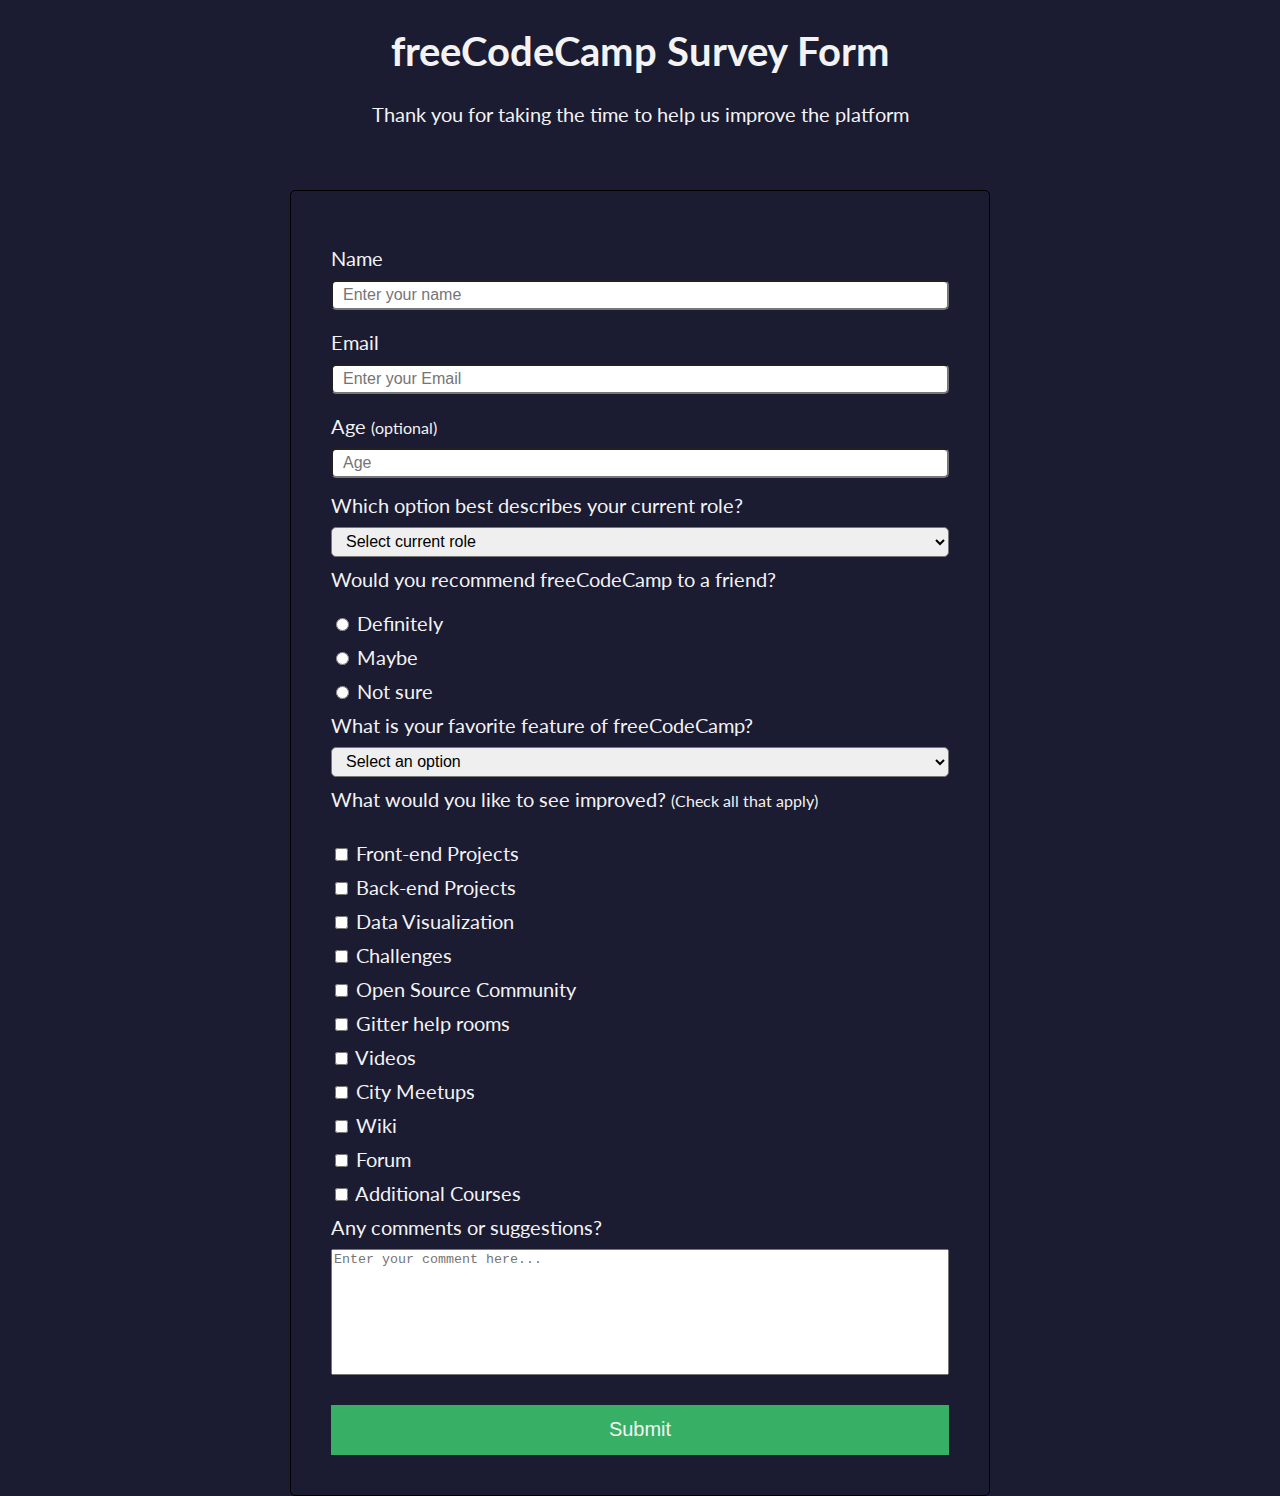
<file: survey_form/survey_form.html>
<!DOCTYPE html>
<html lang="en">
<head>
    <meta charset="UTF-8">
    <meta name="viewport" content="width=device-width, initial-scale=1.0">
    <link rel="stylesheet" href="style.css">
    <link href="https://fonts.googleapis.com/css2?family=Lato:wght@300;400;700&display=swap" rel="stylesheet"> 
    <title>Survey Form</title>
</head>
<body>
    <header>
        <h1 id="title">freeCodeCamp Survey Form</h1>
        <p id="description">Thank you for taking the time to help us improve the platform</p>
    </header>
    <div id="bloco">
        <form action="" id="survey-form">
            <div class="dados">
                <label for="" id="name-label">Name</label>
                <input type="text" placeholder="Enter your name" id="name" class="input" required>
            </div>
            <div class="dados">
                <label for="" id="email-label">Email</label>
                <input type="email" placeholder="Enter your Email" id="email" class="input" required>
            </div>
            <div class="dados">
                <label for="" id="number-label">Age <span>(optional)</span></label>
                <input type="number" placeholder="Age" min="10" max="99" id="number" class="input">
            </div>

            <label for="">Which option best describes your current role?</label>
            
            <select name="" id="dropdown" class="input">
                <option value="">Select current role</option>
                <option value="">Student</option>
                <option value="">Full Time Job</option>
                <option value="">Full Time Learner</option>
                <option value="">Prefer not to say</option>
                <option value="">Other</option>
            </select>
            
            <label for="">Would you recommend freeCodeCamp to a friend?</label>
            <div class="campo">
                <input type="radio" name="name" value="definitely">
                <label for="">Definitely</label>
            </div>
            <div class="campo">
                <input type="radio" name="name" value="maybe">
                <label for="">Maybe</label>
            </div>
            <div class="campo">
                <input type="radio" name="name" value="note-sure">
                <label for="">Not sure</label>
            </div>

            <label for="">What is your favorite feature of freeCodeCamp?</label>
            <select name="" id="" class="input">
                <option value="">Select an option</option>
                <option value="">Challenges</option>
                <option value="">Projects</option>
                <option value="">Community</option>
                <option value="">Open Source</option>
            </select>

            <label for="">What would you like to see improved? <span>(Check all that apply)</span></label>
                <div class="campo">
                    <div class="campo">
                        <input type="checkbox" name="Front-end Projects" id="" value="front-end-projects">
                        <label for="">Front-end Projects</label>
                    </div>
                    <div class="campo">
                        <input type="checkbox" name="Back-end Projects" id="" value="back-end-projects">
                        <label for="">Back-end Projects</label>  
                    </div>    
                    <div class="campo">
                        <input type="checkbox" name="" id="" value="data-visualization">
                        <label for="">Data Visualization</label>
                    </div>
                    <div class="campo">
                        <input type="checkbox" name="" id="" value="challenges">
                        <label for="">Challenges</label>
                    </div>
                    <div class="campo">
                        <input type="checkbox" name="" id="" value="open-source-community">
                        <label for="">Open Source Community</label>
                    </div>
                    <div class="campo">
                        <input type="checkbox" name="" id="" value="gitter-help-rooms">
                        <label for="">Gitter help rooms</label>
                    </div>
                    <div class="campo">
                        <input type="checkbox" name="" id="" value="videos">
                        <label for="">Videos</label>
                    </div>
                    <div class="campo">
                        <input type="checkbox" name="" id="" value="city-meetups">
                        <label for="">City Meetups</label>
                    </div>
                    <div class="campo">
                        <input type="checkbox" name="" id="" value="wiki">
                        <label for="">Wiki</label>
                    </div>
                    <div class="campo">
                        <input type="checkbox" name="" id="" value="forum">
                        <label for="">Forum</label>
                    </div>
                    <div class="campo">
                        <input type="checkbox" name="" id="" value="additional-courses">
                        <label for="">Additional Courses</label>
                    </div>
                </div>    
            <label for="">Any comments or suggestions?</label>

            <textarea name="" id="" cols="10" rows="10" placeholder="Enter your comment here..."></textarea>

            <button type="submit" id="submit">Submit</button>

        </form>
    </div>
    
</body>
</html>
</file>
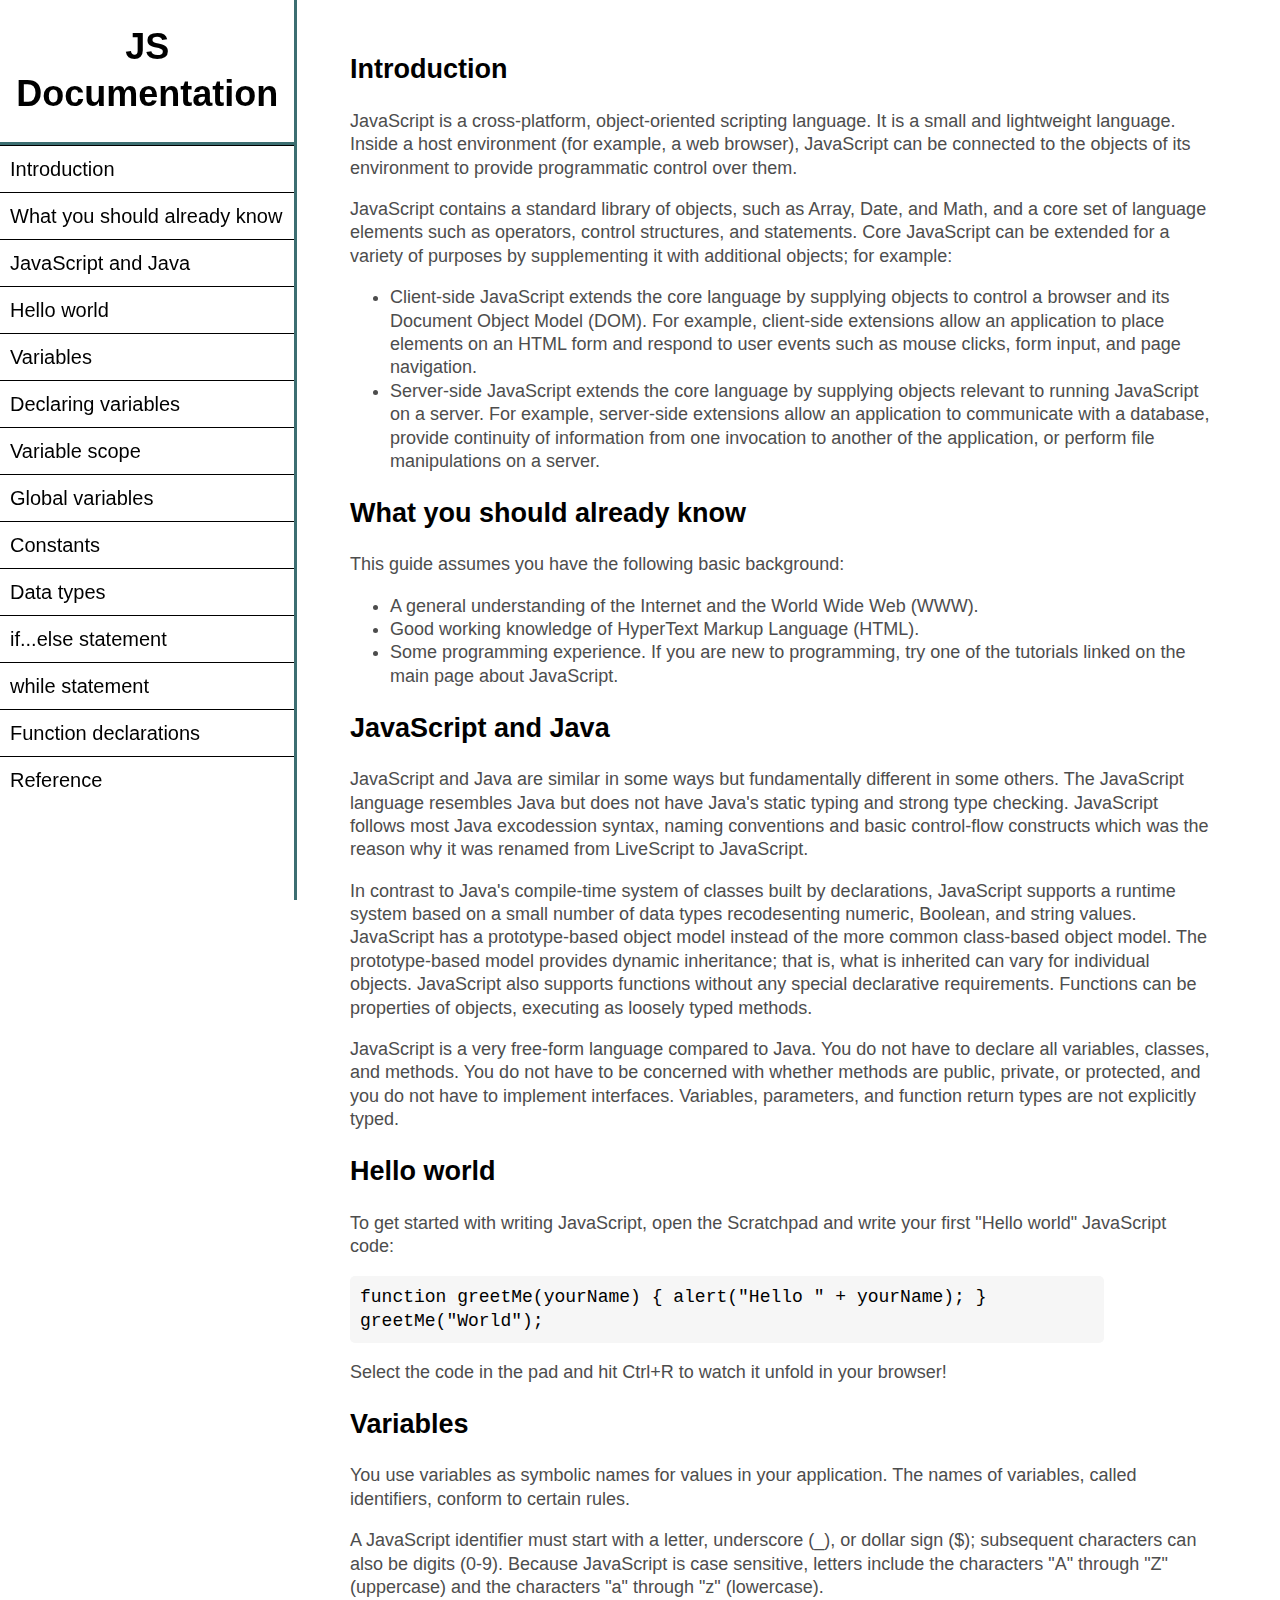
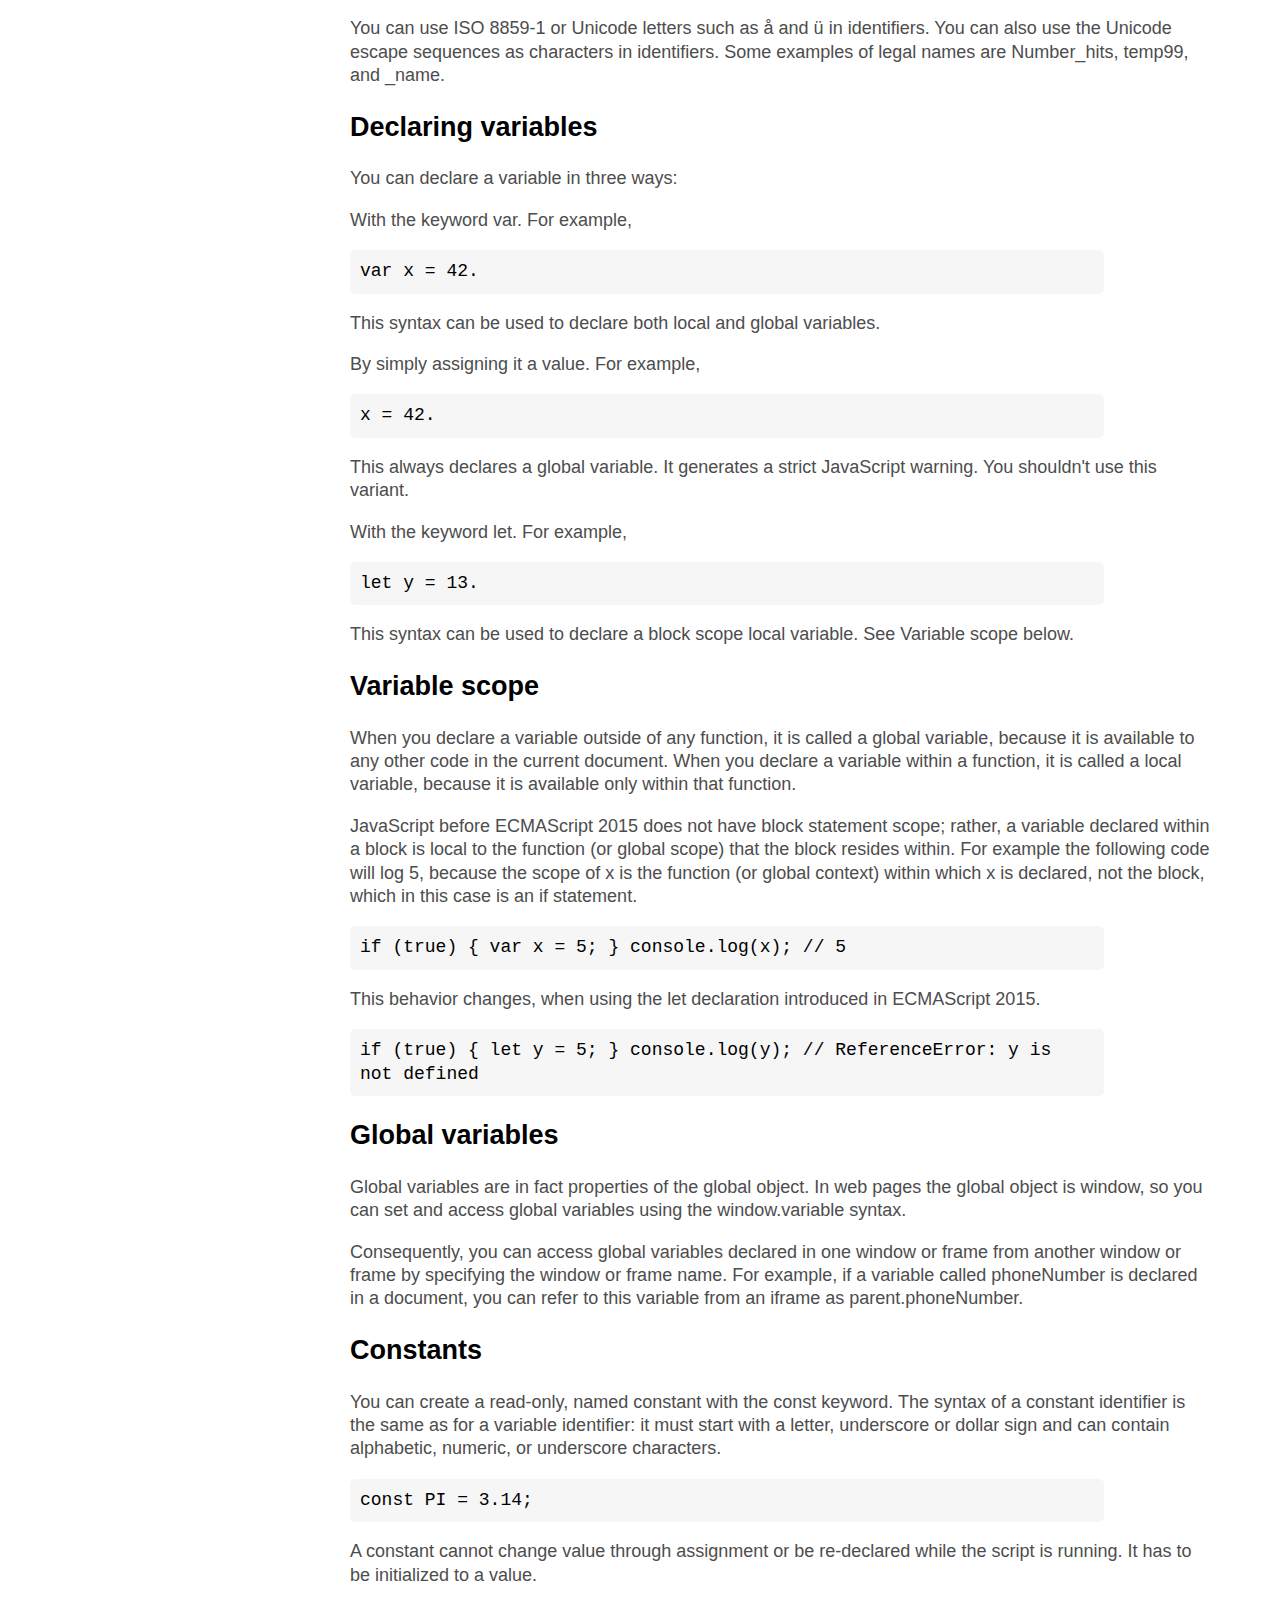
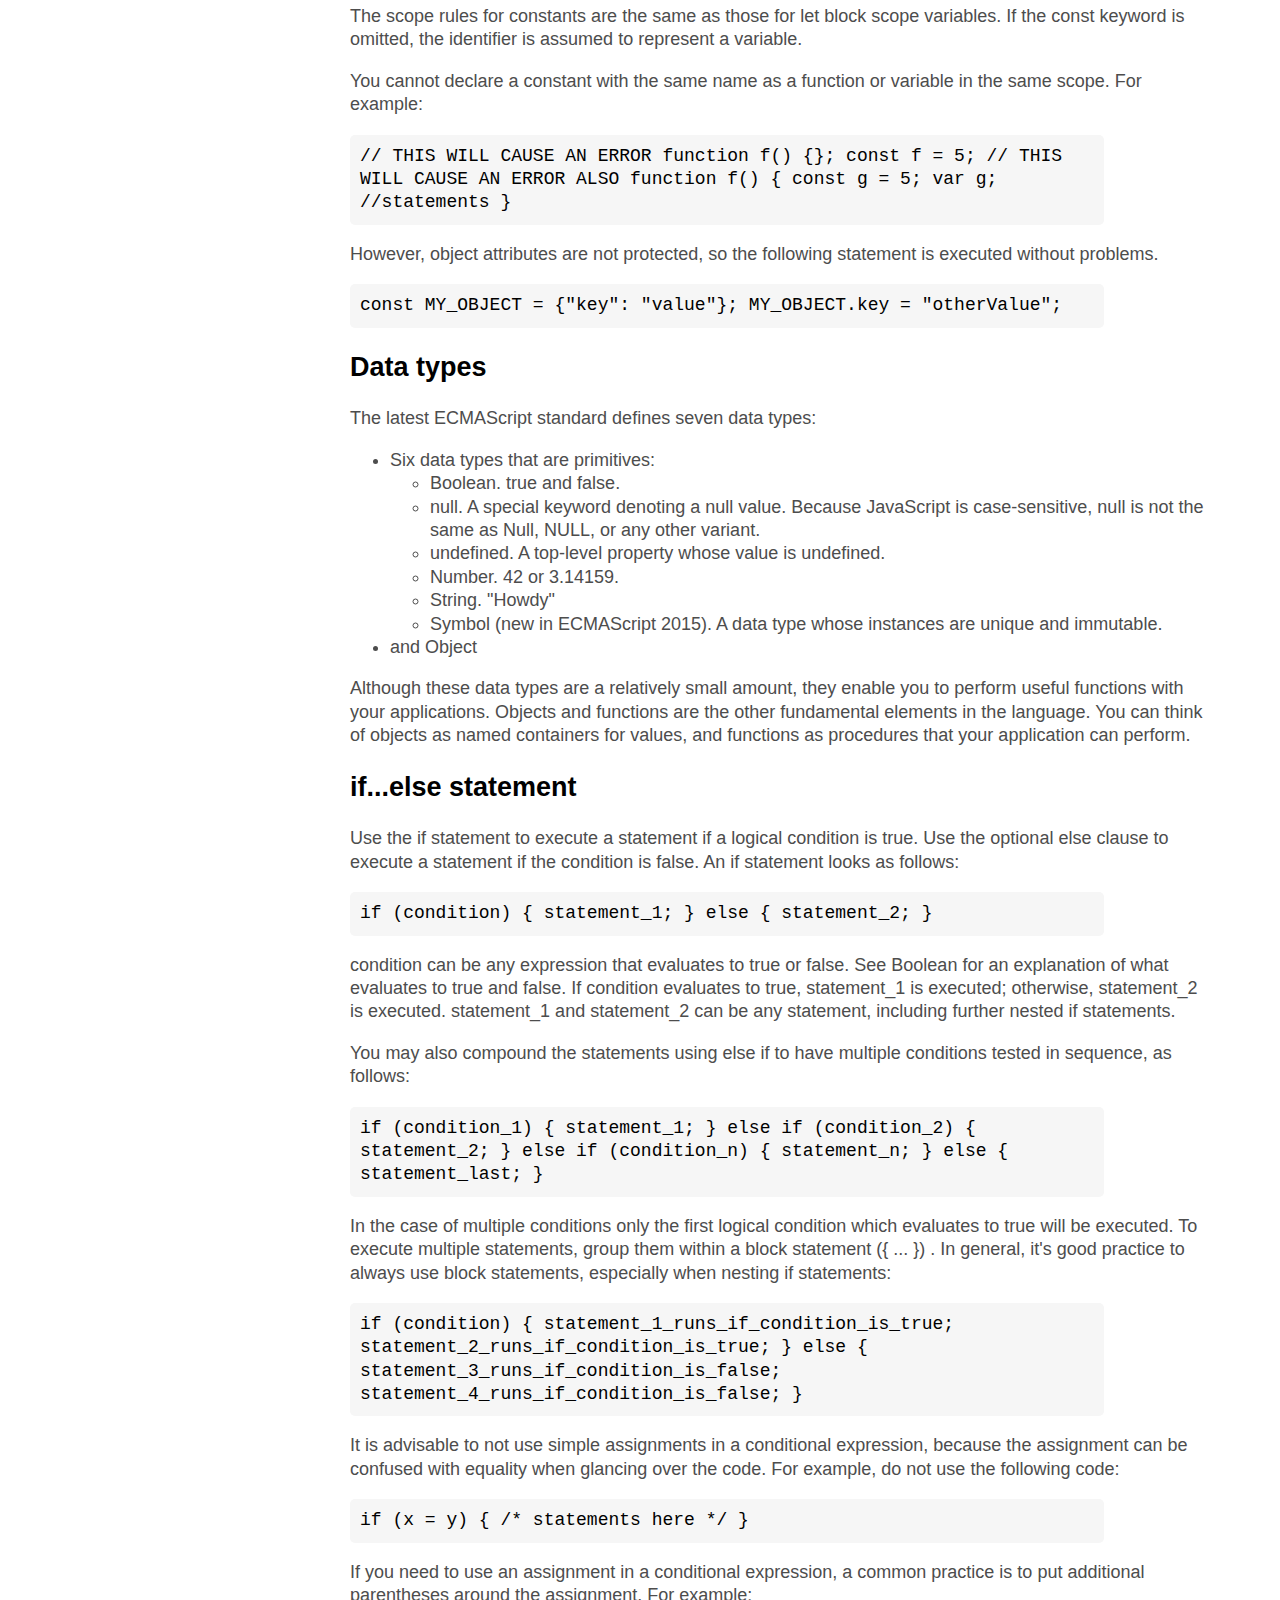
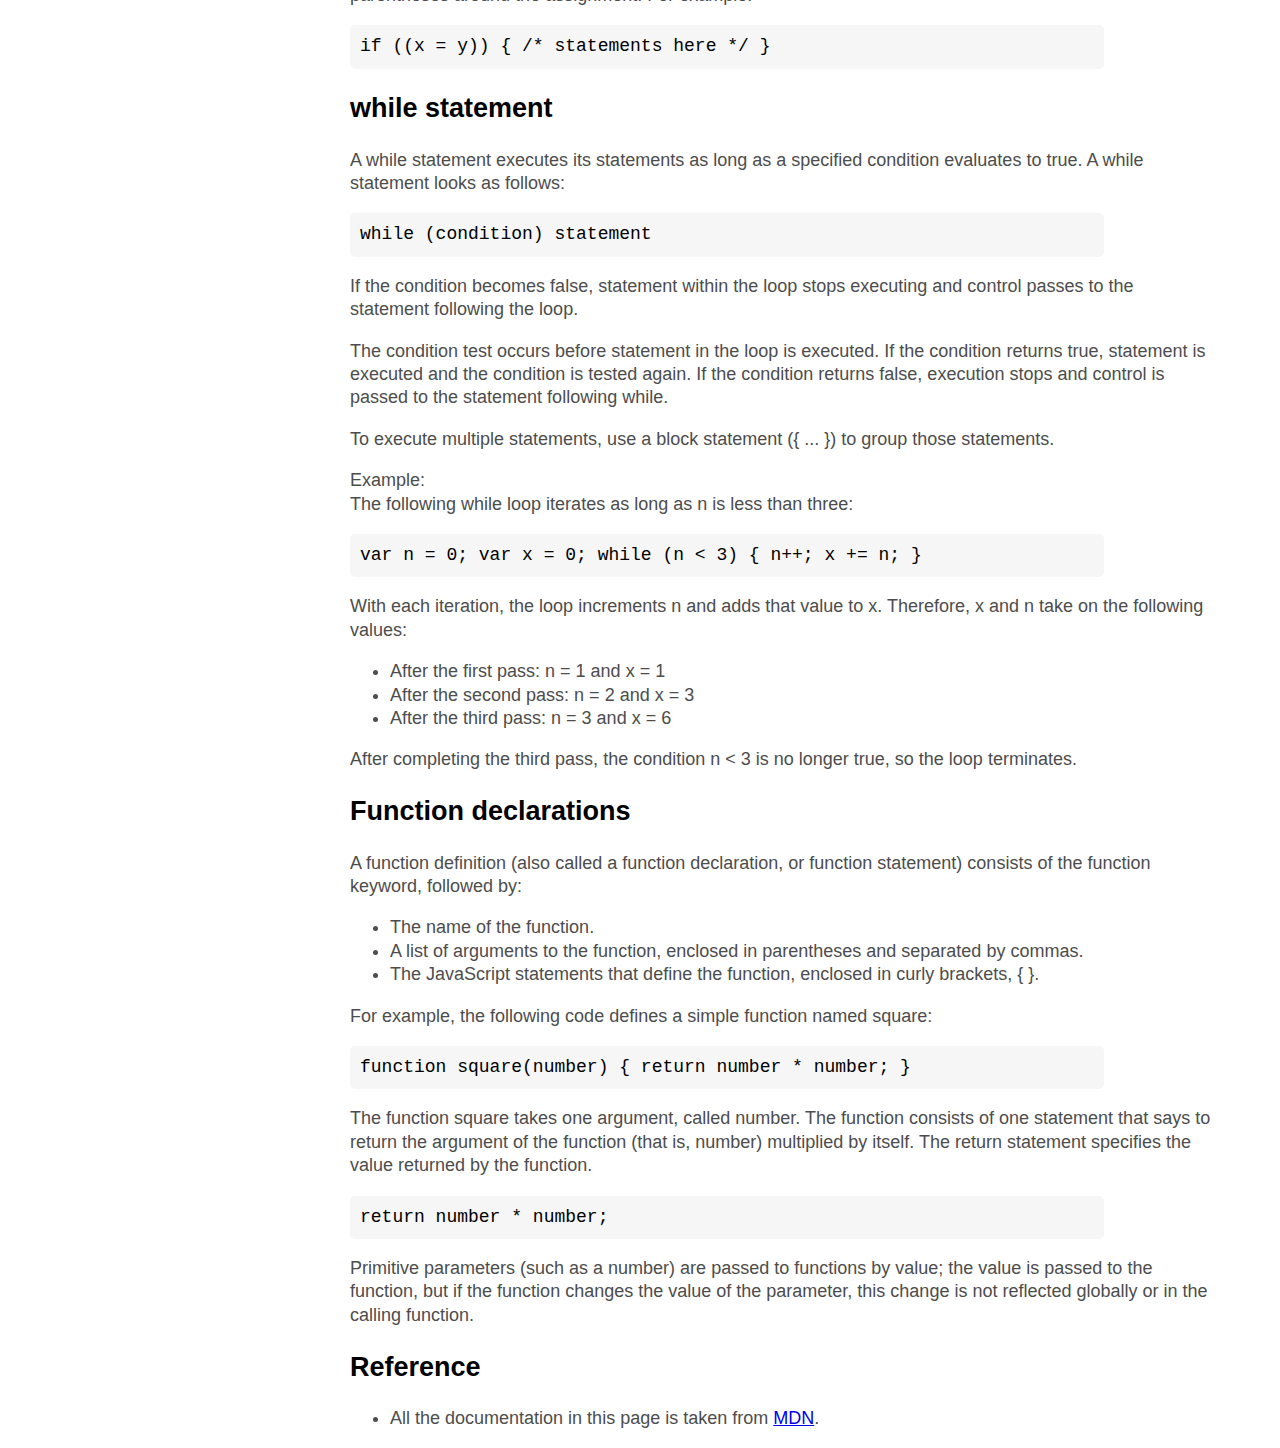
<file: technical_documentation_page/tech_doc_page.html>
<!DOCTYPE html>
<html lang="en">
<head>
    <meta charset="UTF-8">
    <meta http-equiv="X-UA-Compatible" content="IE=edge">
    <meta name="viewport" content="width=device-width, initial-scale=1.0">
    <link rel="stylesheet" href="tech_page_style.css">
    <title>Technical Documentation Page</title>
</head>
<body>

    <nav id="navbar">
        <header>
            <h1>JS Documentation</h1>
        </header>

        <ul>
            <li><a href="#Introduction" class="nav-link">Introduction</a></li>
            <li><a href="#What_you_should_already_know" class="nav-link">What you should already know</a></li>
            <li><a href="#JavaScript_and_Java" class="nav-link">JavaScript and Java</a></li>
            <li><a href="#Hello_world" class="nav-link">Hello world</a></li>
            <li><a href="#Variables" class="nav-link">Variables</a></li>
            <li><a href="#Declaring_variables" class="nav-link">Declaring variables</a></li>
            <li><a href="#Variable_scope" class="nav-link">Variable scope</a></li>
            <li><a href="#Global_variables" class="nav-link">Global variables</a></li>
            <li><a href="#Constants" class="nav-link">Constants</a></li>
            <li><a href="#Data_types" class="nav-link">Data types</a></li>
            <li><a href="#if...else_statement" class="nav-link">if...else statement</a></li>
            <li><a href="#while_statement" class="nav-link">while statement</a></li>
            <li><a href="#Function_declarations" class="nav-link">Function declarations</a></li>
            <li><a href="#Reference" class="nav-link">Reference</a></li>
        </ul>
    </nav>

    <main id="main-doc">
        <section class="main-section"  id="Introduction">

            <header>
                <h2>Introduction</h2>
            </header>

            <article>
                <p>JavaScript is a cross-platform, object-oriented scripting language. It is a small and lightweight language. Inside a host environment (for example, a web browser), JavaScript can be connected to the objects of its environment to provide programmatic control over them. </p>

                <p>JavaScript contains a standard library of objects, such as Array, Date, and Math, and a core set of language elements such as operators, control structures, and statements. Core JavaScript can be extended for a variety of purposes by supplementing it with additional objects; for example: </p>

                <ul>
                    <li>Client-side JavaScript extends the core language by supplying objects to control a browser and its Document Object Model (DOM). For example, client-side extensions allow an application to place elements on an HTML form and respond to user events such as mouse clicks, form input, and page navigation. </li>
                    <li>Server-side JavaScript extends the core language by supplying objects relevant to running JavaScript on a server. For example, server-side extensions allow an application to communicate with a database, provide continuity of information from one invocation to another of the application, or perform file manipulations on a server. </li>
                </ul>

            </article>

        </section>

        <section class="main-section"  id="What_you_should_already_know">

            <header>
                <h2>What you should already know</h2>
            </header>

            <article>

                <p>This guide assumes you have the following basic background:</p>

                <ul>
                    <li>A general understanding of the Internet and the World Wide Web (WWW).</li>
                    <li>Good working knowledge of HyperText Markup Language (HTML).</li>
                    <li>Some programming experience. If you are new to programming, try one of the tutorials linked on the main page about JavaScript. </li>
                </ul>

            </article>
        </section>

        <section class="main-section"  id="JavaScript_and_Java">

            <header>
                <h2>JavaScript and Java</h2>
            </header>

            <article>
                
                <p>JavaScript and Java are similar in some ways but fundamentally different in some others. The JavaScript language resembles Java but does not have Java's static typing and strong type checking. JavaScript follows most Java excodession syntax, naming conventions and basic control-flow constructs which was the reason why it was renamed from LiveScript to JavaScript. </p>

                <p>In contrast to Java's compile-time system of classes built by declarations, JavaScript supports a runtime system based on a small number of data types recodesenting numeric, Boolean, and string values. JavaScript has a prototype-based object model instead of the more common class-based object model. The prototype-based model provides dynamic inheritance; that is, what is inherited can vary for individual objects. JavaScript also supports functions without any special declarative requirements. Functions can be properties of objects, executing as loosely typed methods. </p>

                <p>JavaScript is a very free-form language compared to Java. You do not have to declare all variables, classes, and methods. You do not have to be concerned with whether methods are public, private, or protected, and you do not have to implement interfaces. Variables, parameters, and function return types are not explicitly typed. </p>

            </article>

        </section>

        <section class="main-section" id="Hello_world">

            <header>
                <h2>Hello world</h2>
            </header>

            <article>
                
                <p>To get started with writing JavaScript, open the Scratchpad and write your first "Hello world" JavaScript code: </p>

                <code>
                    function greetMe(yourName) { alert("Hello " + yourName); }
                    greetMe("World");
                </code>

                <p>Select the code in the pad and hit Ctrl+R to watch it unfold in your browser! </p>

            </article>

        </section>

        <section class="main-section" id="Variables">

            <header>
                <h2>Variables</h2>
            </header>

            <article>

                <p>You use variables as symbolic names for values in your application. The names of variables, called identifiers, conform to certain rules.</p>

                <p>A JavaScript identifier must start with a letter, underscore (_), or dollar sign ($); subsequent characters can also be digits (0-9). Because JavaScript is case sensitive, letters include the characters "A" through "Z" (uppercase) and the characters "a" through "z" (lowercase).</p>

                <p>You can use ISO 8859-1 or Unicode letters such as å and ü in identifiers. You can also use the Unicode escape sequences as characters in identifiers. Some examples of legal names are Number_hits, temp99, and _name.</p>

            </article>

        </section>

        <section class="main-section" id="Declaring_variables">

            <header>
                <h2>Declaring variables</h2>
            </header>

            <article>
                
                <p>You can declare a variable in three ways: </p>

                <p>With the keyword var. For example,</p>

                <code>
                    var x = 42.
                </code>

                <p>This syntax can be used to declare both local and global variables.</p>

                <p>By simply assigning it a value. For example,</p>

                <code>
                    x = 42.
                </code>

                <p>This always declares a global variable. It generates a strict JavaScript warning. You shouldn't use this variant.</p>

                <p>With the keyword let. For example,</p>

                <code>
                    let y = 13.
                </code>

                <p> This syntax can be used to declare a block scope local variable. See Variable scope below. </p>

            </article>

        </section>

        <section class="main-section" id="Variable_scope">

            <header>
                <h2>Variable scope</h2>
            </header>

            <article>
                
                <p>When you declare a variable outside of any function, it is called a global variable, because it is available to any other code in the current document. When you declare a variable within a function, it is called a local variable, because it is available only within that function.</p>

                <p>JavaScript before ECMAScript 2015 does not have block statement scope; rather, a variable declared within a block is local to the function (or global scope) that the block resides within. For example the following code will log 5, because the scope of x is the function (or global context) within which x is declared, not the block, which in this case is an if statement.</p>

                <code>
                    if (true) { var x = 5; } console.log(x); // 5
                </code>

                <p>This behavior changes, when using the let declaration introduced in ECMAScript 2015.</p>

                <code>
                    if (true) { let y = 5; } console.log(y); // ReferenceError: y is not
                    defined
                </code>

            </article>

        </section>

        <section class="main-section" id="Global_variables">

            <header>
                <h2>Global variables</h2>
            </header>

            <article>
                
                <p>Global variables are in fact properties of the global object. In web pages the global object is window, so you can set and access global variables using the window.variable syntax.</p>

                <p>Consequently, you can access global variables declared in one window or frame from another window or frame by specifying the window or frame name. For example, if a variable called phoneNumber is declared in a document, you can refer to this variable from an iframe as parent.phoneNumber.</p>


            </article>

        </section>

        <section class="main-section" id="Constants">

            <header>
                <h2>Constants</h2>
            </header>

            <article>
                
                <p>You can create a read-only, named constant with the const keyword. The syntax of a constant identifier is the same as for a variable identifier: it must start with a letter, underscore or dollar sign and can contain alphabetic, numeric, or underscore characters.</p>

                <code>
                    const PI = 3.14;
                </code>

                <p>A constant cannot change value through assignment or be re-declared while the script is running. It has to be initialized to a value.</p>

                <p>The scope rules for constants are the same as those for let block scope variables. If the const keyword is omitted, the identifier is assumed to represent a variable.</p>

                <p>You cannot declare a constant with the same name as a function or variable in the same scope. For example:</p>

                <code>
                    // THIS WILL CAUSE AN ERROR function f() {}; const f = 5; // THIS WILL
                    CAUSE AN ERROR ALSO function f() { const g = 5; var g; //statements
                    }
                </code>

                <p>However, object attributes are not protected, so the following statement is executed without problems.</p>

                <code>
                    const MY_OBJECT = {"key": "value"}; MY_OBJECT.key = "otherValue";
                </code>

            </article>

        </section>

        <section class="main-section"  id="Data_types">

            <header>
                <h2>Data types</h2>
            </header>

            <article>
                
                <p>The latest ECMAScript standard defines seven data types:</p>

                <ul>
                    <li>Six data types that are primitives:
                        <ul>
                            <li>Boolean. true and false.</li>
                            <li>null. A special keyword denoting a null value. Because JavaScript is case-sensitive, null is not the same as Null, NULL, or any other variant.</li>
                            <li>undefined. A top-level property whose value is undefined.</li>
                            <li>Number. 42 or 3.14159.</li>
                            <li>String. "Howdy"</li>
                            <li>Symbol (new in ECMAScript 2015). A data type whose instances are unique and immutable.</li>
                        </ul>
                    </li>
                    <li>and Object</li>
                </ul>

                <p>Although these data types are a relatively small amount, they enable you to perform useful functions with your applications. Objects and functions are the other fundamental elements in the language. You can think of objects as named containers for values, and functions as procedures that your application can perform.</p>

            </article>

        </section>

        <section class="main-section" id="if...else_statement">

            <header>
                <h2>if...else statement</h2>
            </header>

            <article>
                
                <p>Use the if statement to execute a statement if a logical condition is true. Use the optional else clause to execute a statement if the condition is false. An if statement looks as follows:</p>

                <code>
                    if (condition) { statement_1; } else { statement_2; }
                </code>

                <p>condition can be any expression that evaluates to true or false. See Boolean for an explanation of what evaluates to true and false. If condition evaluates to true, statement_1 is executed; otherwise, statement_2 is executed. statement_1 and statement_2 can be any statement, including further nested if statements.</p>
        
                <p>You may also compound the statements using else if to have multiple conditions tested in sequence, as follows:</p>

                <code>
                    if (condition_1) { statement_1; } else if (condition_2) { statement_2;
                    } else if (condition_n) { statement_n; } else { statement_last; }
                </code>

                <p>In the case of multiple conditions only the first logical condition which evaluates to true will be executed. To execute multiple statements, group them within a block statement ({ ... }) . In general, it's good practice to always use block statements, especially when nesting if statements:</p>

                <code>
                    if (condition) { statement_1_runs_if_condition_is_true;
                    statement_2_runs_if_condition_is_true; } else {
                    statement_3_runs_if_condition_is_false;
                    statement_4_runs_if_condition_is_false; }
                </code>

                <p>It is advisable to not use simple assignments in a conditional expression, because the assignment can be confused with equality when glancing over the code. For example, do not use the following code:</p>

                <code>
                    if (x = y) { /* statements here */ }
                </code>

                <p>If you need to use an assignment in a conditional expression, a common practice is to put additional parentheses around the assignment. For example:</p>

                <code>
                    if ((x = y)) { /* statements here */ }
                </code>

            </article>

        </section>

        <section class="main-section" id="while_statement">

            <header>
                <h2>while statement</h2>
            </header>

            <article>
                
                <p>A while statement executes its statements as long as a specified condition evaluates to true. A while statement looks as follows:</p>

                <code>
                    while (condition) statement
                </code>

                <p>If the condition becomes false, statement within the loop stops executing and control passes to the statement following the loop.</p>

                <p>The condition test occurs before statement in the loop is executed. If the condition returns true, statement is executed and the condition is tested again. If the condition returns false, execution stops and control is passed to the statement following while.</p>

                <p>To execute multiple statements, use a block statement ({ ... }) to group those statements.</p>

                <p>Example:</br>
                    The following while loop iterates as long as n is less than three:
                </p>

                <code>
                    var n = 0; var x = 0; while (n < 3) { n++; x += n; }
                </code>

                <p>With each iteration, the loop increments n and adds that value to x. Therefore, x and n take on the following values:</p>

                <ul>
                    <li>After the first pass: n = 1 and x = 1</li>
                    <li>After the second pass: n = 2 and x = 3</li>
                    <li>After the third pass: n = 3 and x = 6</li>
                </ul>

                <p>After completing the third pass, the condition n < 3 is no longer true, so the loop terminates.</p>

            </article>

        </section>

        <section class="main-section"  id="Function_declarations">

            <header>
                <h2>Function declarations</h2>
            </header>

            <article>

                <p>A function definition (also called a function declaration, or function statement) consists of the function keyword, followed by:</p>

                <ul>
                    <li>The name of the function.</li>
                    <li>A list of arguments to the function, enclosed in parentheses and separated by commas.</li>
                    <li>The JavaScript statements that define the function, enclosed in curly brackets, { }.</li>
                </ul>

                <p>For example, the following code defines a simple function named square:</p>

                <code>
                    function square(number) { return number * number; }
                </code>

                <p>The function square takes one argument, called number. The function consists of one statement that says to return the argument of the function (that is, number) multiplied by itself. The return statement specifies the value returned by the function.</p>

                <code>
                    return number * number;
                </code>

                <p>Primitive parameters (such as a number) are passed to functions by value; the value is passed to the function, but if the function changes the value of the parameter, this change is not reflected globally or in the calling function.</p>

            </article>

        </section>

        <section class="main-section"  id="Reference">

            <header>
                <h2>Reference</h2>
            </header>

            <article>
                
                <ul>
                    <li>All the documentation in this page is taken from <a href="https://developer.mozilla.org/en-US/docs/Web/JavaScript/Guide" target="_blank"> MDN</a>.</li>
                </ul>

            </article>

        </section>

    </main>
</body>
</html>
</file>
<file: survey_form/style.css>
:root {
    --color-text: #f3f3f3;
    --color-bloco: #1b1b32;
    --color-bloco-alpha: rgba(27, 27, 50, 0.8);
    --color-button: #37af65;
}

body {
    padding: 0;
    margin: 0;
    font-family: 'Lato', sans-serif;
    font-size: 20px;
    background-color: var(--color-bloco);
    color: var(--color-text);
    background-image: url(https://highwaterwomen.org/wp-content/uploads/2019/07/pads-pens_unsplash_1920x1100-2.jpg);
    background-attachment: fixed;
    background-position: center;
    background-size: cover;
}

header {
    text-align: center;
}

#title h1{
}

#description {

}

#bloco {
    width: 700px;
    height: auto;
    margin-left: auto;
    margin-right: auto;
    margin-top: 5%;
    border: 1px solid black;
    border-radius: 5px;
    padding: 40px;
    box-sizing: border-box;
    background-color: var(--color-bloco-alpha);
}

#survey-form{
    display: flex;
    flex-direction: column;
}

#survey-form label {
    margin-top: 10px;
    margin-bottom: 10px;
}
/* #survey-form input {
    margin-top: 10px;
    margin-bottom: 30px;
    height: 30px;
    border-radius: 5px;
    outline: none;
    font-size: 90%;
    box-sizing: border-box;
    padding: 1px;
}
 */
#survey-form span {
     font-size: 80%
}

#checkbox {
    display: flex;
    flex-direction: column;
}

.campo {
    margin-top: 10px;
}

.dados {
     margin-top: 5px;
     margin-bottom: 5px;
     display: flex;
     flex-direction: column;
     width: 100%;
     padding: 0;
 }

.input {
    height: 30px;
    font-size: 80%;
    padding-left: 10px;
    box-sizing: border-box;
    border-radius: 5px;
    outline: none;
}

label {
    margin-bottom: 10px;
}

textarea {
    height: 120px;
    resize: none;
    margin-bottom: 30px;
}

button {
    height: 50px;
    width: 100%;
    background-color: var(--color-button);
    color: var(--color-text);
    border: 0px;
    font-size: 100%;
}
</file>
<file: technical_documentation_page/tech_page_style.css>
body {
    margin: 0;
    padding: 0;
    border: 0;
    display: grid;
    grid-template-columns: 1fr 3fr;
    grid-template-areas: "nav main";
    justify-self: center;
    align-self: center;
    font-family: 'Open Sans', Arial, sans-serif;
    line-height: 1.3;
    font-size: 18px;
}

#navbar {
    grid-area: nav;
    position: fixed;
    top: 0;
    left: 0;
    width: 23%;
    height: 100vh;
    border-right: 3px solid #3c6e71;
}

p, li {
    color: hsl(0, 0%, 30%);
}

#navbar header {
    text-align: center;
    border-bottom: 3px solid #3c6e71;
}

#navbar ul {
    margin: 0;
    height: 85%;
    padding: 0;
    text-align: start;
    overflow-y: auto;
    overflow-x: hidden;
    z-index: 1;
}

#navbar li {
    height: auto;
    list-style: none;
    border-top: 1px solid black;
    box-sizing: border-box;
}

.nav-link {
    padding: 10px;
    display: block;
    text-decoration: none;
    color: black;
    font-size: 20px;
}

#main-doc {
    grid-area: main;
    margin-top: 30px;
    padding: 0px 30px;
    width: 90%;
    
}

code {
    background-color: #F6F6F6;
    width: 85%;
    max-height: 150px;
    display: block;
    padding: 10px;
    border-radius: 5px;
}

@media (max-width: 720px) {
    body {
        grid-template-columns: 100%;
        grid-template-rows: auto;
        grid-template-areas: "nav" 
        "main";
        font-size: 18px;
    }

    #navbar {
        position: relative;
        top: 0;
        width: 100vw;
        height: auto;
        border-right: 0;
    }

    #navbar ul {
        height: 250px;
    }

    #main-doc {
        border-top: 3px solid #3c6e71;
        padding: 0px 15px;
}
</file>
